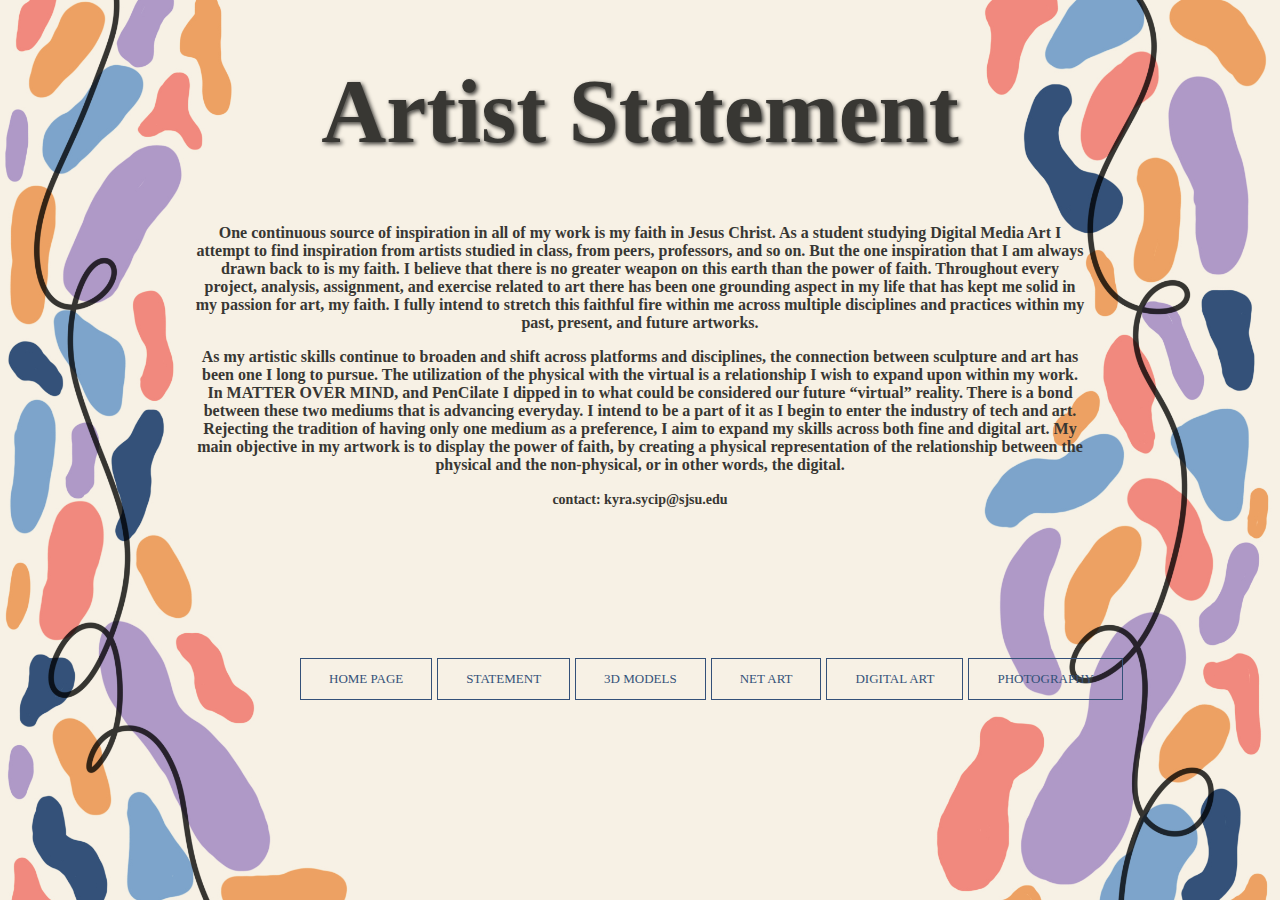
<file: page0.html>
<!DOCTYPE html><html lang="en"><head>
    <script src="p5.js"></script>
    <script src="p5.sound.min.js"></script>
    <link rel="stylesheet" type="text/css" href="style.css">
    <meta charset="utf-8">

  </head>
  <body>
    <!-- <script src="sketch.js"></script> -->


  <h1>
Artist Statement
  </h1>
<div class="statement">
<h3>
  One continuous source of inspiration in all of my work is my faith in Jesus Christ. As a student studying Digital Media Art I attempt to find inspiration from artists studied in class, from peers,  professors, and so on. But the one inspiration that I am always drawn back to is my faith.

  I believe that there is no greater weapon on this earth than the power of faith. Throughout every project, analysis, assignment, and exercise related to art there has been one grounding aspect in my life that has kept me solid in my passion for art, my faith. I fully intend to stretch this faithful fire within me across multiple disciplines and practices within my past, present, and future artworks.
</h3>
<h3>
  As my artistic skills continue to broaden and shift across platforms and disciplines, the connection between sculpture and art has been one I long to pursue. The utilization of the physical with the virtual is a relationship I wish to expand upon within my work. In MATTER OVER MIND, and PenCilate I dipped in to what could be considered our future “virtual” reality. There is a bond between these two mediums that is advancing everyday. I intend to be a part of it as I begin to enter the industry of tech and art. Rejecting the tradition of having only one medium as a preference, I aim to expand my skills across both fine and digital art.

  My main objective in my artwork is to display the power of faith, by creating a physical representation of the relationship between the physical and the non-physical, or in other words, the digital.
</h3>
</div>

<h4>
contact: kyra.sycip@sjsu.edu

</h4>

<div class="button">

     <a href="index.html" class="btn btn-one">Home Page</a>
     <a href="page0.html" class="btn btn-two">Statement</a>
     <a href="page1.html" class="btn btn-three">3D Models</a>
     <a href="page2.html" class="btn btn-four">Net Art</a>
     <a href="page3.html" class="btn btn-four">Digital Art</a>
     <a href="page4.html" class="btn btn-five">Photography</a>

   </div>




</body>
</html>
</file>
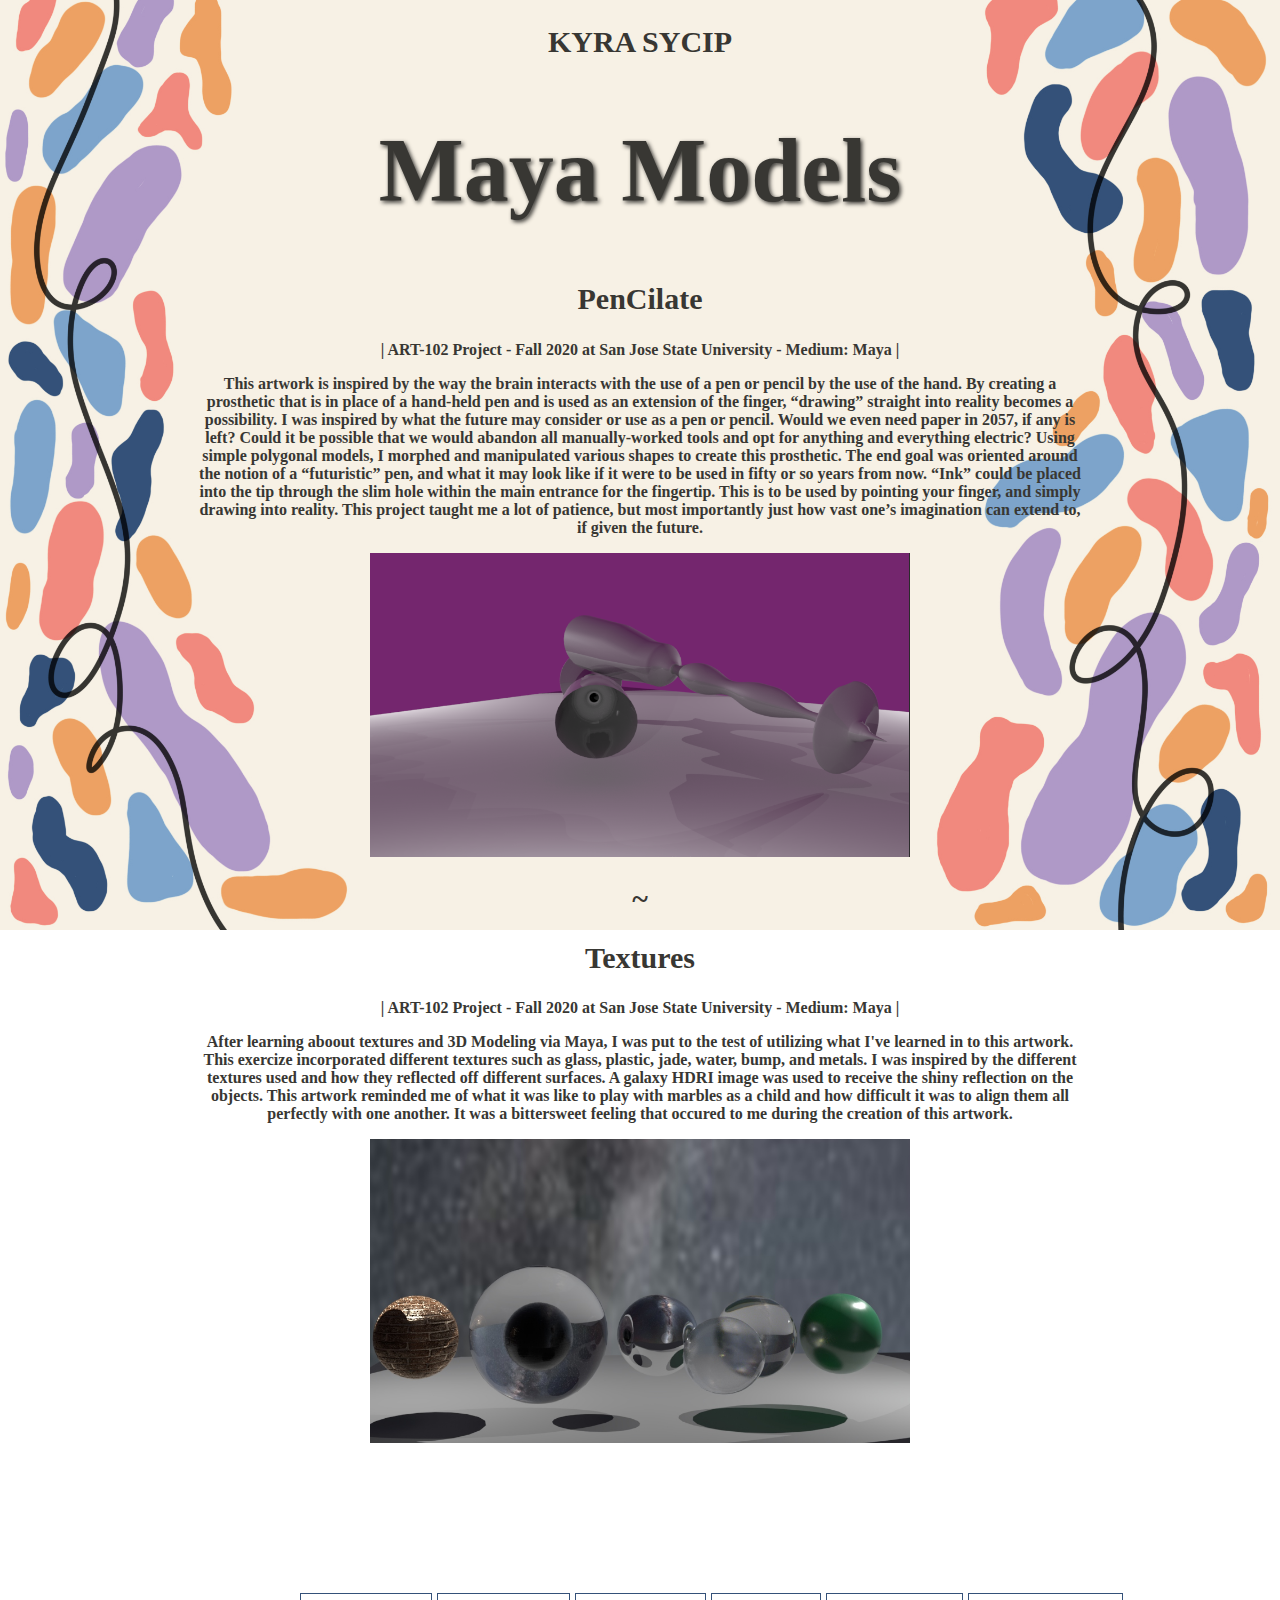
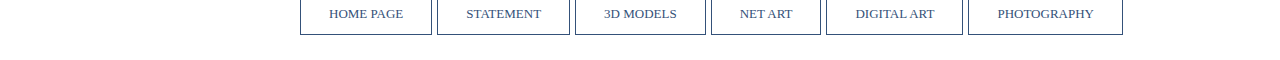
<file: page1.html>
<!DOCTYPE html>
<html lang="en">

<head>
  <script src="p5.js"></script>
  <script src="p5.sound.min.js"></script>
  <link rel="stylesheet" type="text/css" href="style.css">
  <meta charset="utf-8">

</head>

<body>
  <!-- <script src="sketch.js"></script> -->

  <h2>
    KYRA SYCIP
  </h2>

  <h1>
    Maya Models
  </h1>

  <h2>
    PenCilate
  </h2>
  <div class="PenCilate">
    <h3> | ART-102 Project - Fall 2020 at San Jose State University - Medium: Maya |</h3>

    <h3>
      This artwork is inspired by the way the brain interacts with the use of a pen or pencil by the use of the hand. By creating a prosthetic that is in place of a hand-held pen and is used as an extension of the finger, “drawing” straight into reality becomes a possibility. I was inspired by what the future may consider or use as a pen or pencil. Would we even need paper in 2057, if any is left? Could it be possible that we would abandon all manually-worked tools and opt for anything and everything electric?
      Using simple polygonal models, I morphed and manipulated various shapes to create this prosthetic. The end goal was oriented around the notion of a “futuristic” pen, and what it may look like if it were to be used in fifty or so years from now. “Ink” could be placed into the tip through the slim hole within the main entrance for the fingertip. This is to be used by pointing your finger, and simply drawing into reality. This project taught me a lot of patience, but most importantly just how vast one’s imagination can extend to, if given the future.
    </h3>
  </div>

  <div class="images">
    <img src="artwork/maya_model2.jpg" alt="maya" class="center">
  </div>

  <h2> ~ </h2>

  <h2>Textures</h2>
<div class="textures">
<h3>| ART-102 Project - Fall 2020 at San Jose State University - Medium: Maya |</h3>

<h3> After learning aboout textures and 3D Modeling via Maya, I was put to the test of utilizing what I've learned in to this artwork. This exercize
  incorporated different textures such as glass, plastic, jade, water, bump, and metals. I was inspired by the different textures used and how they
  reflected off different surfaces. A galaxy HDRI image was used to receive the shiny reflection on the objects. This artwork reminded me of what it was like
  to play with marbles as a child and how difficult it was to align them all perfectly with one another. It was a bittersweet feeling that occured to me during
  the creation of this artwork.
 </h3>
</div>

<div class="images6">
  <img src="artwork/maya_texture .jpeg" alt="maya_texture" class="center">
</div>


  <div class="button">

    <a href="index.html" class="btn btn-one">Home Page</a>
    <a href="page0.html" class="btn btn-two">Statement</a>
    <a href="page1.html" class="btn btn-three">3D Models</a>
    <a href="page2.html" class="btn btn-four">Net Art</a>
    <a href="page3.html" class="btn btn-four">Digital Art</a>
    <a href="page4.html" class="btn btn-five">Photography</a>

  </div>


</body>

</html>
</file>
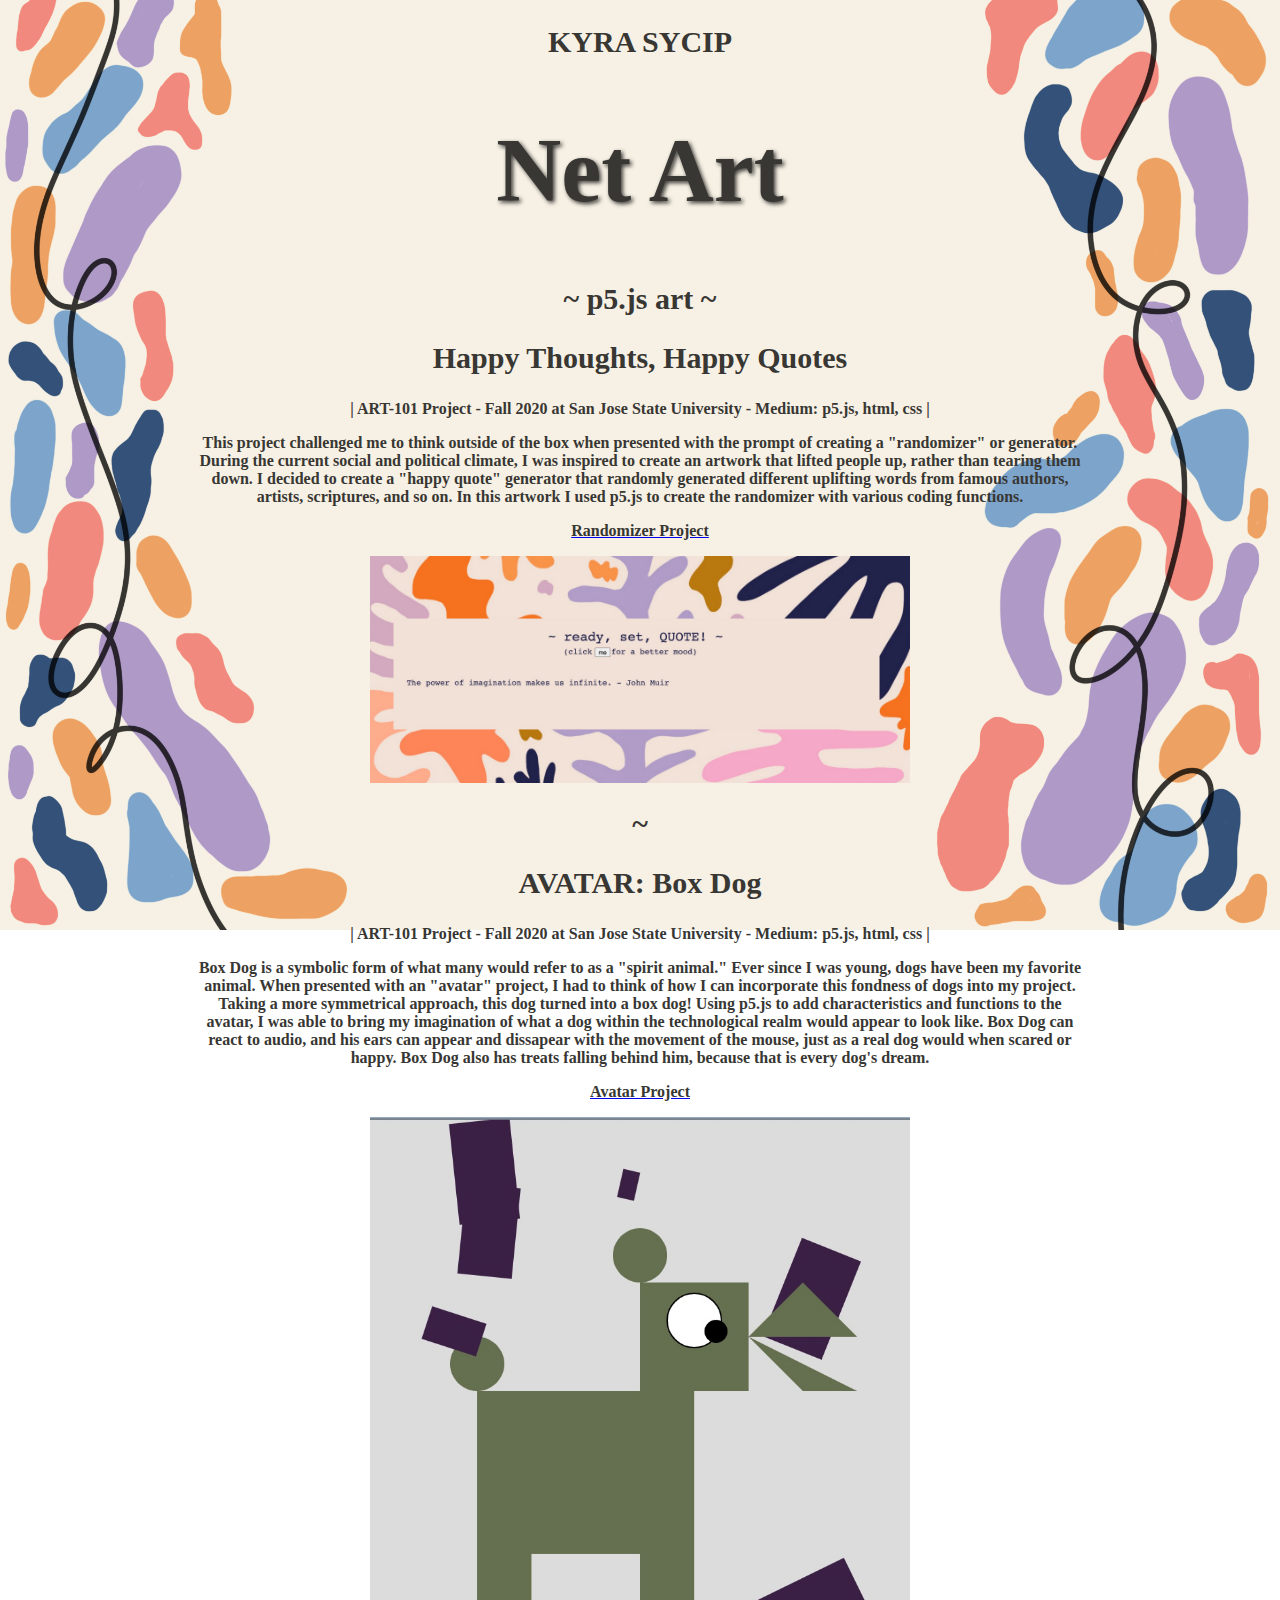
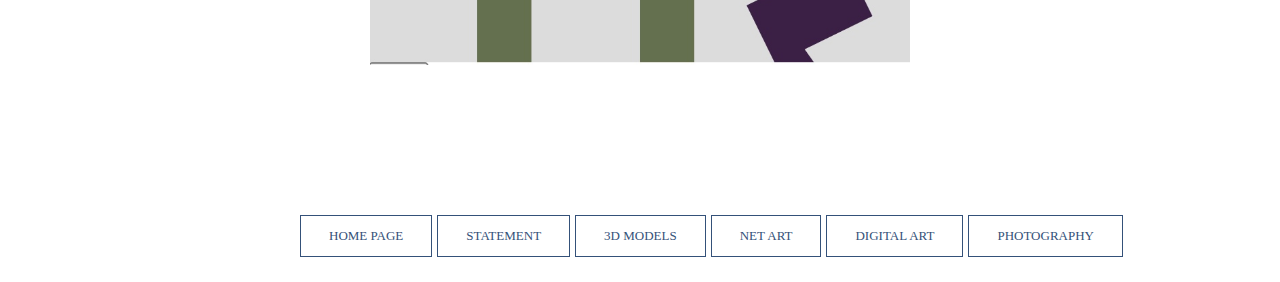
<file: page2.html>
<!DOCTYPE html><html lang="en"><head>
    <script src="p5.js"></script>
    <script src="p5.sound.min.js"></script>
    <link rel="stylesheet" type="text/css" href="style.css">
    <meta charset="utf-8">

  </head>
  <body>
  <!-- <script src="sketch.js"></script> -->

    <h2>
    KYRA SYCIP
    </h2>


  <h1>
  Net Art
  </h1>

<h2> ~ p5.js art ~</h2>

  <div class="randomizer_description">
<h2>Happy Thoughts, Happy Quotes</h2>
<h3>
| ART-101 Project - Fall 2020 at San Jose State University - Medium: p5.js, html, css |
</h3>
<h3>
This project challenged me to think outside of the box when presented with the prompt of creating a "randomizer" or generator.
During the current social and political climate, I was inspired to create an artwork that lifted people up, rather than tearing
them down. I decided to create a "happy quote" generator that randomly generated different uplifting words from famous authors, artists,
scriptures, and so on. In this artwork I used p5.js to create the randomizer with various coding functions.

</h3>
  </div>

  <!-- <div class="link_1"> -->
<a class="link_1" href="https://ksycip.github.io/ART-101RandomizerProject/"> <h3 class="link_1">Randomizer Project</h3> </a>
  <!-- </div> -->

<div class="images2">
<img src="artwork/randomizer_pic.jpg" alt="randomizer" class="center">
</div>

<h2> ~ </h2>

  <h2>
AVATAR: Box Dog
  </h2>

<div class="avatar_description">
<h3>
  | ART-101 Project - Fall 2020 at San Jose State University - Medium: p5.js, html, css |
</h3>
<h3>
Box Dog is a symbolic form of what many would refer to as a "spirit animal." Ever since I was young, dogs have been my
favorite animal. When presented with an "avatar" project, I had to think of how I can incorporate this fondness of dogs into my project.
Taking a more symmetrical approach, this dog turned into a box dog! Using p5.js to add characteristics and functions to the avatar, I was able to bring
my imagination of what a dog within the technological realm would appear to look like. Box Dog can react to audio, and his ears can appear and dissapear with the
movement of the mouse, just as a real dog would when scared or happy. Box Dog also has treats falling behind him, because that is every dog's dream.

</h3>
</div>


  <a class="link_2" href="https://ksycip.github.io/ART101Projects/"> <h3 class="link_1" >Avatar Project </h3> </a>


<div class="images3">
<img src="artwork/avatar_pic.jpg" alt="avatar" class="center">
</div>




  <div class="button">

       <a href="index.html" class="btn btn-one">Home Page</a>
       <a href="page0.html" class="btn btn-two">Statement</a>
       <a href="page1.html" class="btn btn-three">3D Models</a>
       <a href="page2.html" class="btn btn-four">Net Art</a>
       <a href="page3.html" class="btn btn-four">Digital Art</a>
       <a href="page4.html" class="btn btn-five">Photography</a>

     </div>


</body></html>
</file>
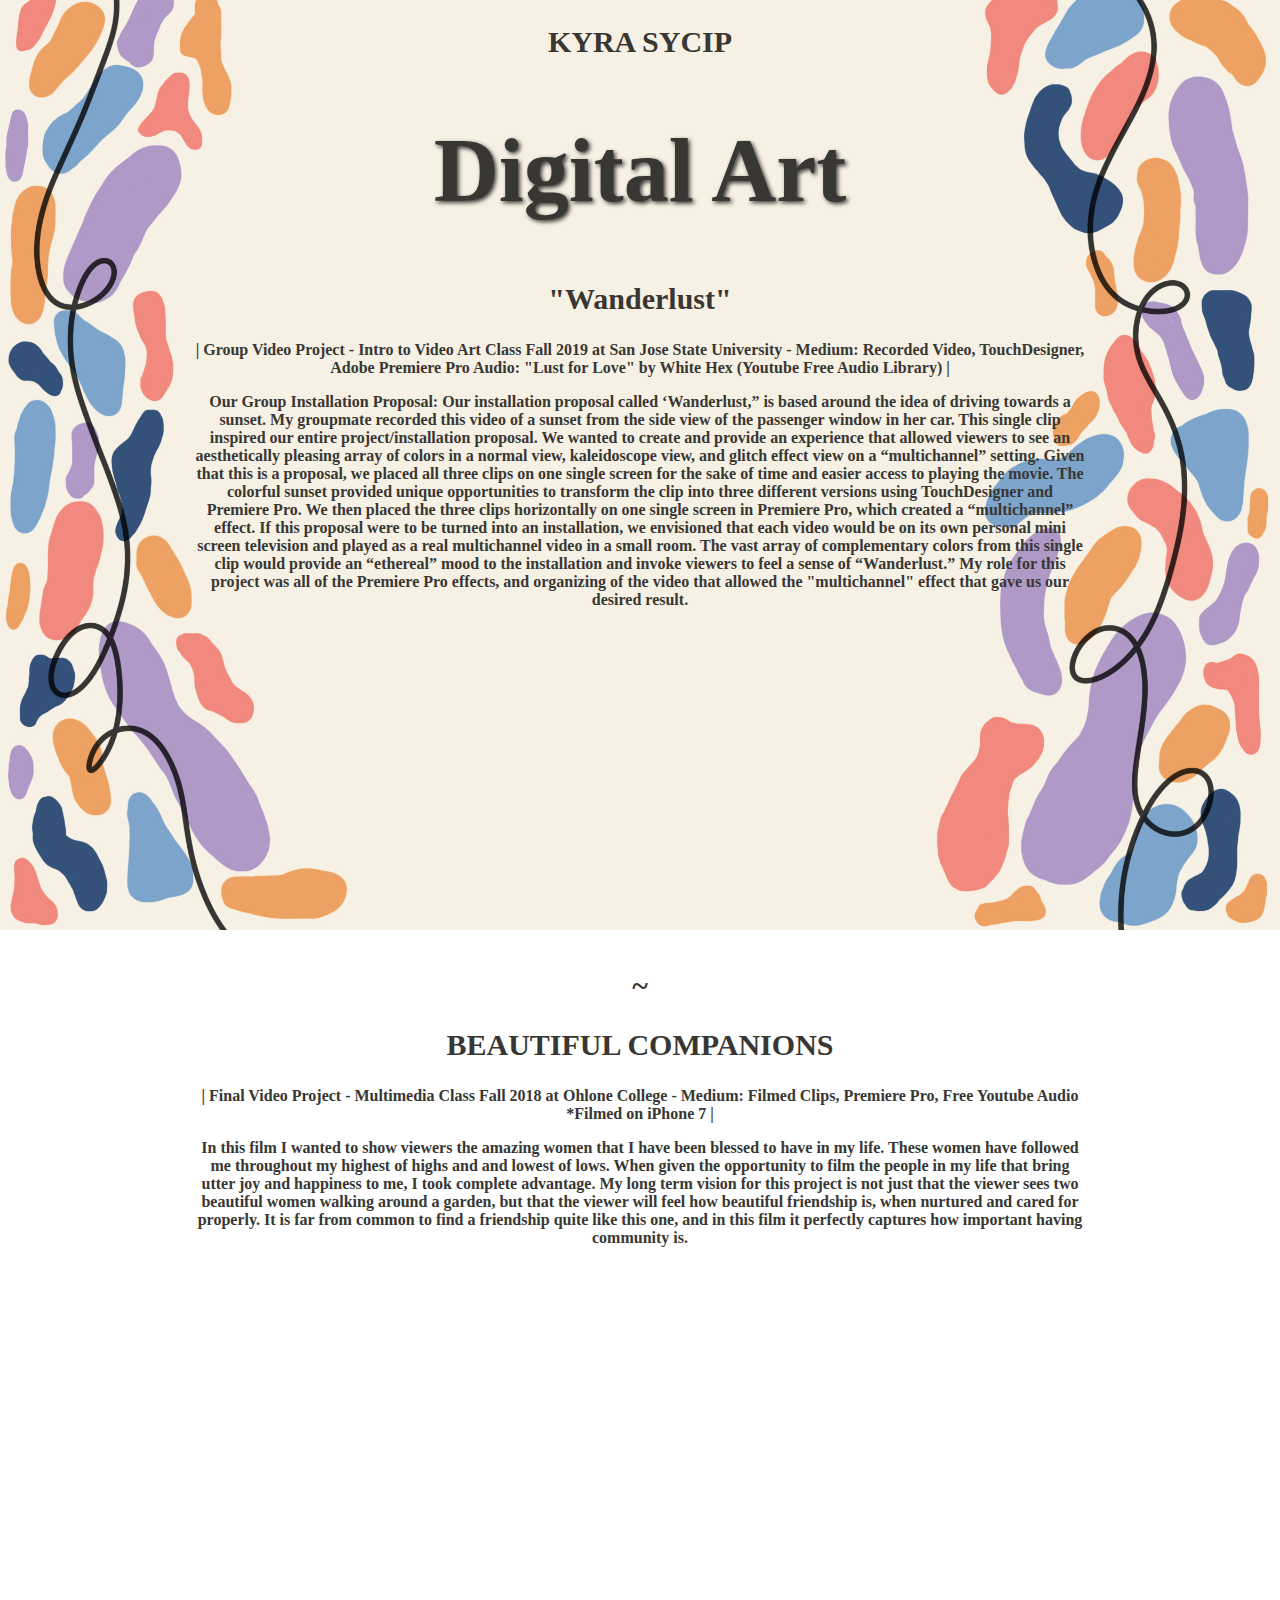
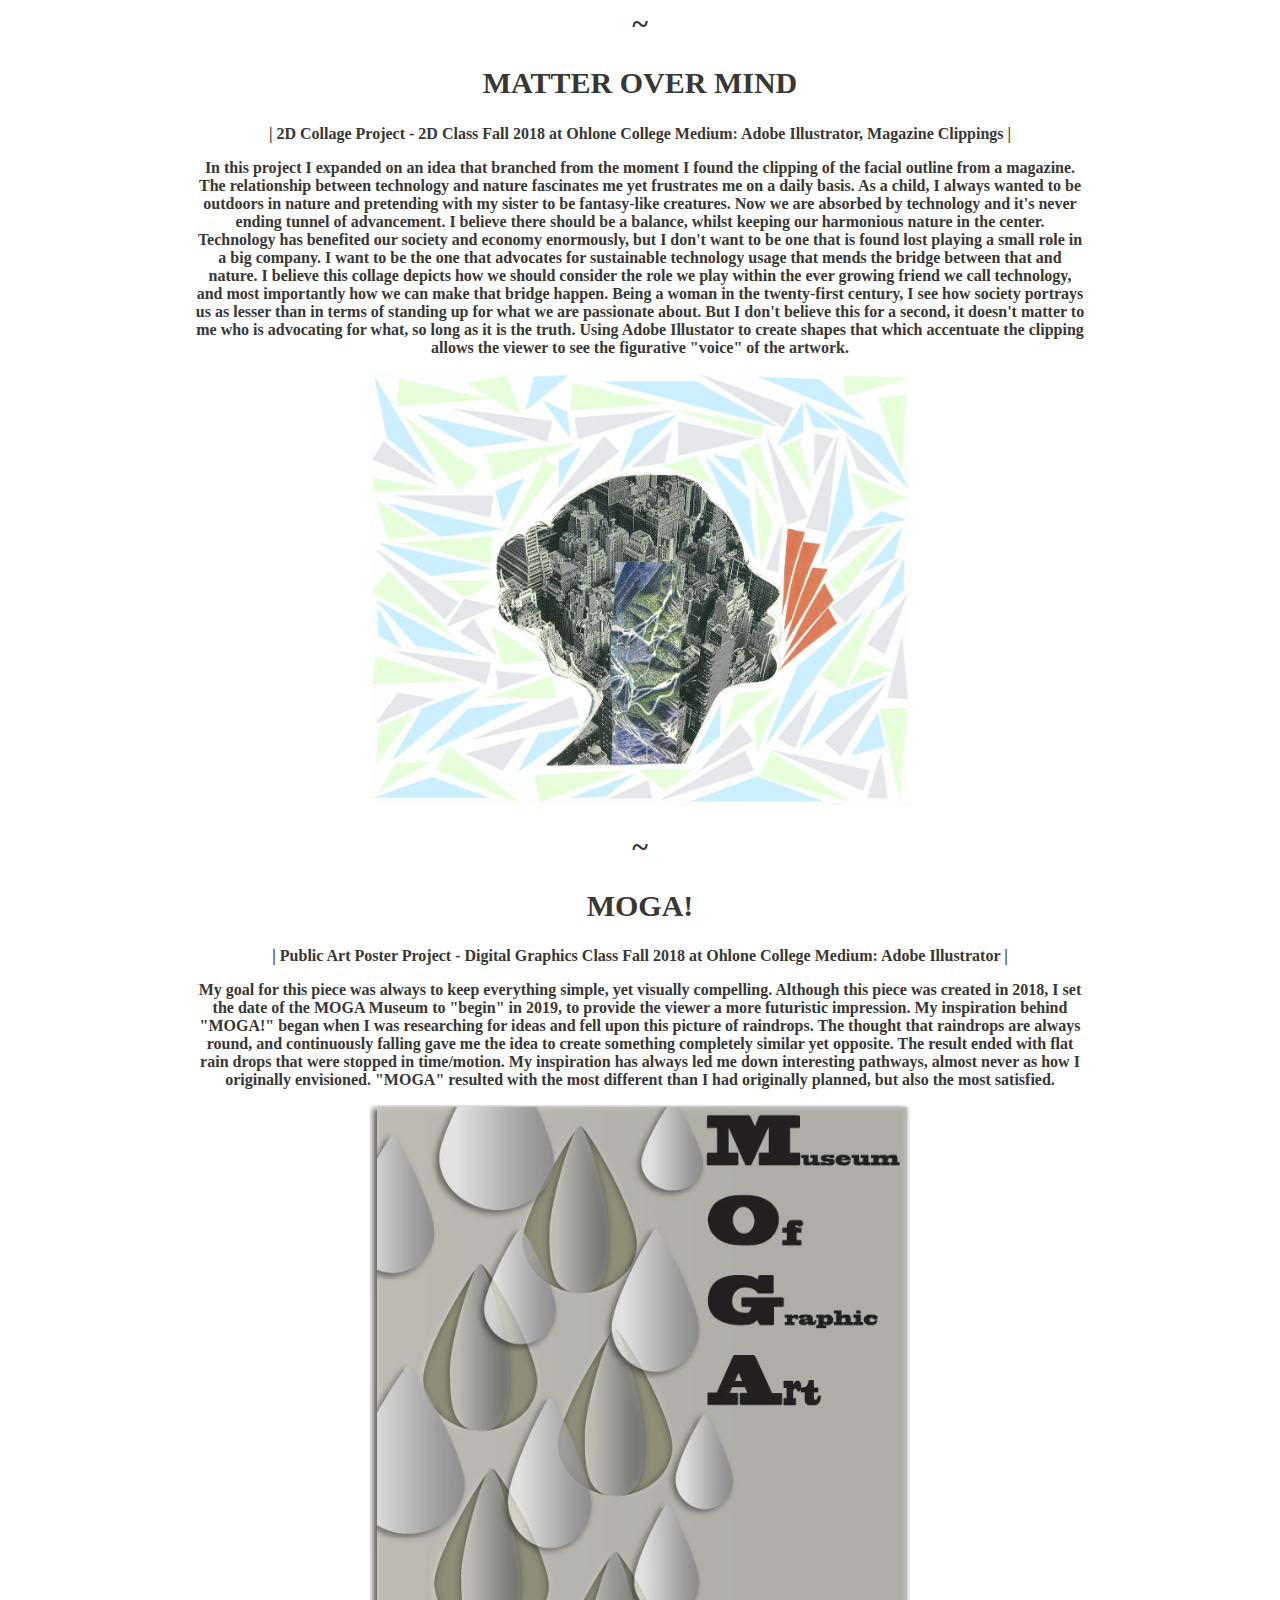
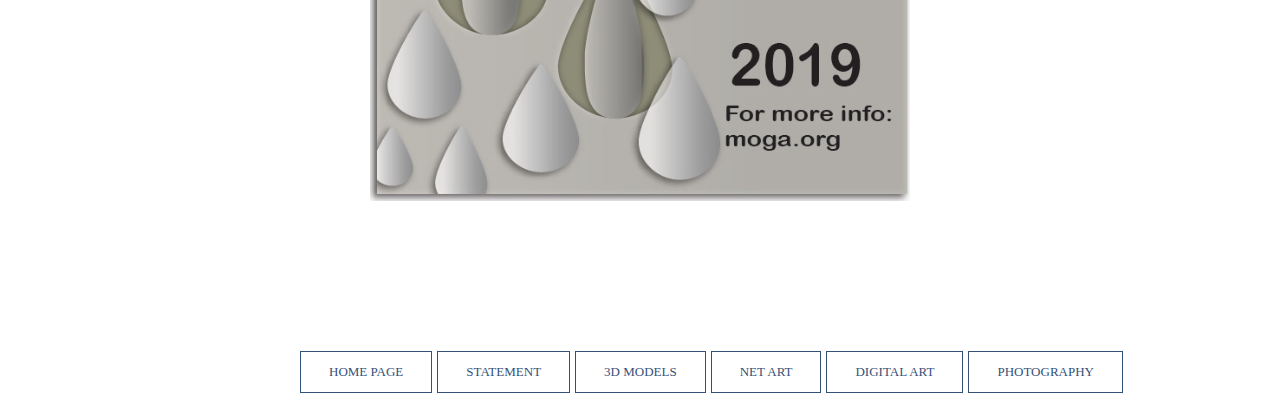
<file: page3.html>
<!DOCTYPE html>
<html lang="en">

<head>
  <script src="p5.js"></script>
  <script src="p5.sound.min.js"></script>
  <link rel="stylesheet" type="text/css" href="style.css">
  <meta charset="utf-8">

</head>

<body>
  <!-- <script src="sketch.js"></script> -->


  <h2>
    KYRA SYCIP
  </h2>

  <h1>Digital Art</h1>

  <h2>"Wanderlust"</h2>

  <div class="wanderlust_description">

    <h3>
      | Group Video Project - Intro to Video Art Class Fall 2019 at San Jose State University -
      Medium: Recorded Video, TouchDesigner, Adobe Premiere Pro
      Audio: "Lust for Love" by White Hex (Youtube Free Audio Library) |
    </h3>
    <h3>
      Our Group Installation Proposal:
      Our installation proposal called ‘Wanderlust,” is based around the idea of driving towards a sunset. My groupmate recorded this video of a sunset from the side view of the passenger window in her car. This single clip inspired our entire
      project/installation proposal. We wanted to create and provide an experience that allowed viewers to see an aesthetically pleasing array of colors in a normal view, kaleidoscope view, and glitch effect view on a “multichannel” setting. Given
      that this is a proposal, we placed all three clips on one single screen for the sake of time and easier access to playing the movie.
      The colorful sunset provided unique opportunities to transform the clip into three different versions using TouchDesigner and Premiere Pro. We then placed the three clips horizontally on one single screen in Premiere Pro, which created a
      “multichannel” effect. If this proposal were to be turned into an installation, we envisioned that each video would be on its own personal mini screen television and played as a real multichannel video in a small room. The vast array of
      complementary colors from this single clip would provide an “ethereal” mood to the installation and invoke viewers to feel a sense of “Wanderlust.”
      My role for this project was all of the Premiere Pro effects, and organizing of the video that allowed the "multichannel" effect that gave us our desired result.
    </h3>

  </div>

  <div id="video1" class="center-block">
    <iframe width="560" height="315" src="https://www.youtube.com/embed/9UjvLOUvn8c" frameborder="0" allow="accelerometer; autoplay; encrypted-media; gyroscope; picture-in-picture" allowfullscreen></iframe>
    </video>
</div>

<h2> ~ </h2>

    <h2>BEAUTIFUL COMPANIONS</h2>
    <div class="beautiful_companions">
      <h3>
        | Final Video Project - Multimedia Class Fall 2018 at Ohlone College -
        Medium: Filmed Clips, Premiere Pro, Free Youtube Audio
        *Filmed on iPhone 7 |
      </h3>
      <h3>
        In this film I wanted to show viewers the amazing women that I have been blessed to have in my life. These women have followed me throughout my highest of highs and and lowest of lows. When given the opportunity to film the people in my life
        that bring utter joy and happiness to me, I took complete advantage. My long term vision for this project is not just that the viewer sees two beautiful women walking around a garden, but that the viewer will feel how beautiful friendship is,
        when nurtured and cared for properly. It is far from common to find a friendship quite like this one, and in this film it perfectly captures how important having community is.</h3>
      </h3>
    </div>

    <div id="video2" class="center-block">
      <iframe width="560" height="315" src="https://www.youtube.com/embed/3zDW8KlOVM0" frameborder="0" allow="accelerometer; autoplay; clipboard-write; encrypted-media; gyroscope; picture-in-picture" allowfullscreen></iframe>
      </video>
    </div>

<h2> ~ </h2>

    <h2>MATTER OVER MIND</h2>
    <div class="matter_over_mind">
      <h3>
        | 2D Collage Project - 2D Class Fall 2018 at Ohlone College
        Medium: Adobe Illustrator, Magazine Clippings |
      </h3>
      <h3>
        In this project I expanded on an idea that branched from the moment I found the clipping of the facial outline from a magazine. The relationship between technology and nature fascinates me yet frustrates me on a daily basis. As a child, I always wanted to
        be outdoors in nature and pretending with my sister to be fantasy-like creatures. Now we are absorbed by technology and it's never ending tunnel of advancement. I believe there should be a balance, whilst keeping our harmonious nature in the
        center. Technology has benefited our society and economy enormously, but I don't want to be one that is found lost playing a small role in a big company. I want to be the one that advocates for sustainable technology usage that mends the
        bridge between that and nature. I believe this collage depicts how we should consider the role we play within the ever growing friend we call technology, and most importantly how we can make that bridge happen. Being a woman in the
        twenty-first century, I see how society portrays us as lesser than in terms of standing up for what we are passionate about. But I don't believe this for a second, it doesn't matter to me who is advocating for what, so long as it is the
        truth. Using Adobe Illustator to create shapes that which accentuate the clipping allows the viewer to see the figurative "voice" of the artwork.   </h3>
      </h3>
    </div>

    <div class="images">
      <img src="artwork/SyCip_SheHasAMind_recreate.jpg" alt="MIND" class="center">
    </div>

    <h2> ~ </h2>

    <h2>MOGA!</h2>
    <div class="moga">
      <h3>
        | Public Art Poster Project - Digital Graphics Class Fall 2018 at Ohlone College
        Medium: Adobe Illustrator |
      </h3>
      <h3>
        My goal for this piece was always to keep everything simple, yet visually compelling. Although this piece was created in 2018, I set the date of the MOGA Museum to "begin" in 2019, to provide the viewer a more futuristic impression. My
        inspiration behind "MOGA!" began when I was researching for ideas and fell upon this picture of raindrops. The thought that raindrops are always round, and continuously falling gave me the idea to create something completely similar yet
        opposite. The result ended with flat rain drops that were stopped in time/motion. My inspiration has always led me down interesting pathways, almost never as how I originally envisioned. "MOGA" resulted with the most different than I had
        originally planned, but also the most satisfied.
      </h3>
    </div>

    <div class="images">
      <img src="artwork/moga.jpg" alt="MOGA" class="center">
    </div>

    <div class="button">

      <a href="index.html" class="btn btn-one">Home Page</a>
      <a href="page0.html" class="btn btn-two">Statement</a>
      <a href="page1.html" class="btn btn-three">3D Models</a>
      <a href="page2.html" class="btn btn-four">Net Art</a>
      <a href="page3.html" class="btn btn-four">Digital Art</a>
      <a href="page4.html" class="btn btn-five">Photography</a>

    </div>




</body>

</html>
</file>
<file: style.css>
html, body {
  margin: 0;
  padding: 0;
}

html {
  background: url(assets/sycip_img.jpg) no-repeat center center fixed;
  -webkit-background-size: cover;
  -moz-background-size: cover;
  -o-background-size: cover;
  background-size: cover;
}

nav {
  font-family: "Didot", Times, serif;
}

body {
  /* margin: 250px auto 0 auto;
  width: 80%; */
  margin-left: 100px;
  margin-right: 100px;
  margin-top: 20px;
  text-align: left;
  color: #383733;
}

.wanderlust_description, .beautiful_companions, .matter_over_mind, .moga, .avatar_description, .film, .randomizer_description,
.bw, .PenCilate, .textures, .statement{
  padding-left: 95px;
  padding-right: 95px;
  /* padding-left: 2.5%;
  padding-right: 2.5%; */
}
/*
.wanderlust_description{
  padding-left: 2.5%;
  padding-right: 2.5%;
} */

/* .images2, .images3, .images4,{
  padding-left: 80px;
  padding-right: 80px;
} */

h1 {
  text-align: center;
  font-size: 90px;
  color: #383733;
  font-family: "Didot", Times, serif;
  /* text-shadow: 2px 2px 4px #000000; */
  text-shadow: 2px 2px 4px #363532;
}


h2 {
  text-align: center;
  font-size: 30px;
  font-family: "Didot", Times, serif;
  color: #383733;
}

h3 {
  text-align: center;
  font-size: 16px;
  font-family: "Didot", Times, serif;
  color: #383733;
}

.link1,.link2,{
  text-align: center;
  font-size: 16px;
  font-family: "Didot", Times, serif;
  color: #383733;
}

h4 {
  text-align: center;
  font-size: 14px;
  font-family: "Didot", Times, serif;
  color: #383733;
}

.video1, .video2, .images, .link_1, .link_2, .images2, .images3, .images4, .images5, .images6,{
  text-align: center;
  font-family: "Didot", Times, serif;
}

.center {
  display: block;
  margin-left: auto;
  margin-right: auto;
  width: 50%;
}

.center-block {
  display: block;
  margin-right: auto;
  margin-left: auto;
  width: 50%;
}

#a {
  text-align: center;
}

.page0 {
  text-align: center;
  font-size: 30px;
  color: #383733;
  font-family: "Didot", Times, serif;

  padding-left: 100px;
  padding-right: 100px;
}

.page1 {
  text-align: center;
  font-size: 30px;
  color: #383733;
  font-family: "Didot", Times, serif;
}

.page2 {
  text-align: center;
  font-size: 30px;
  color: #383733;
  font-family: "Didot", Times, serif;
}

.page3 {
  text-align: center;
  font-size: 30px;
  color: #383733;
  font-family: "Didot", Times, serif;
}

.page4 {
  text-align: center;
  font-size: 30px;
  color: #383733;
  font-family: "Didot", Times, serif;
}

.three {
  text-align: center;
  color: #383733;
}

.two {
  text-align: center;
  color: #383733;
}

canvas {
  display: block;
}

.page0 {
  display: block;
  margin-left: auto;
  margin-right: auto;
  width: 600px;
  height: auto;
  text-align: center;
}

.page1 {
  display: block;
  margin-left: auto;
  margin-right: auto;
  width: 600px;
  height: auto;
}

.page2 {
  display: block;
  margin-left: auto;
  margin-right: auto;
  width: 600px;
  height: auto;
}

.page3 {
  display: block;
  margin-left: auto;
  margin-right: auto;
  width: 600px;
  height: auto;
}

.page4 {
  display: block;
  margin-left: auto;
  margin-right: auto;
  width: 600px;
  height: auto;
}

img {
  max-width: 55%;
  height: auto;
}

.button {
  margin-top: 150px;
  margin-left: 200px;
}

.btn {
  border: 1px solid #345179;
  padding: 10px 30px;
  color: #345179;
  text-decoration: none;
  margin-right: 5px;
  font-size: 13px;
  text-transform: uppercase;
  float: left;
  margin-bottom: 25px;
}

.btn-one {
  padding: 12px 28px;
  font-family: "Didot", Times, serif;
}

.btn-one:hover {
  color: black;
  background-color: #929ead;
  transition: all 0.5s ease-in;
}

.btn-two {
  padding: 12px 28px;
  font-family: "Didot", Times, serif;
}

.btn-two:hover {
  color: black;
  background-color: #929ead;
  transition: all 0.5s ease-in;
}

.btn-three {
  padding: 12px 28px;
  font-family: "Didot", Times, serif;
}

.btn-three:hover {
  color: black;
  background-color: #929ead;
  transition: all 0.5s ease-in;
}

.btn-four {
  padding: 12px 28px;
  font-family: "Didot", Times, serif;
}

.btn-four:hover {
  color: black;
  background-color: #929ead;
  transition: all 0.5s ease-in;
}

.btn-five {
  padding: 12px 28px;
  font-family: "Didot", Times, serif;
}

.btn-five:hover {
  color: black;
  background-color: #929ead;
  transition: all 0.5s ease-in;
}
</file>
